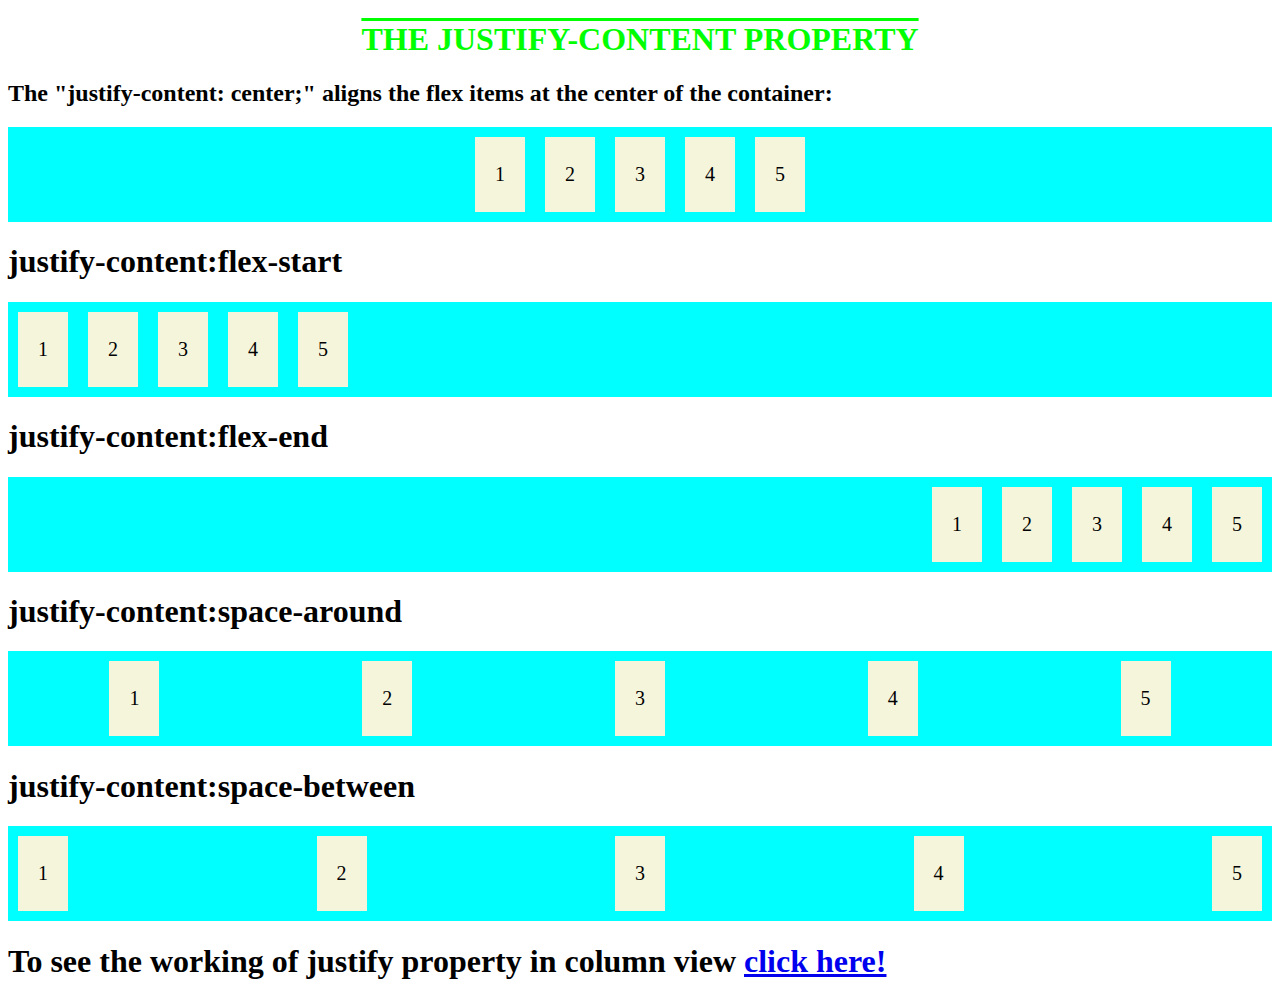
<file: index.html>
<!DOCTYPE html>
<html>
<head>
</head>
<body><link rel="stylesheet" type="text/css" href="style.css">
  <center><h1 style="text-transform:uppercase; text-decoration:overline;color:#00ff00">The justify-content Property</h1></center>
  
<h2>The "justify-content: center;" aligns the flex items at the center of the container:</h2>

<div class="flex-container">
  <div>1</div>
  <div>2</div>
  <div>3</div>  
  <div>4</div> 
  <div>5</div> 
</div>
<h1>justify-content:flex-start</h1>
<div class="flex-container1">
  <div>1</div>
  <div>2</div>
  <div>3</div>  
  <div>4</div> 
  <div>5</div> 
</div>

<h1>justify-content:flex-end</h1>
<div class="flex-container2">
  <div>1</div>
  <div>2</div>
  <div>3</div>  
  <div>4</div> 
  <div>5</div> 
</div>
<h1>justify-content:space-around</h1>
<div class="flex-container3">
  <div>1</div>
  <div>2</div>
  <div>3</div>  
  <div>4</div> 
  <div>5</div> 
</div>
<h1>justify-content:space-between</h1>
<div class="flex-container4">
  <div>1</div>
  <div>2</div>
  <div>3</div>  
  <div>4</div> 
  <div>5</div> 
</div>
  
  <h1>To see the working of justify property in column view <a href="column.html">click here!</a></h1>
</body>

</html>
</file>
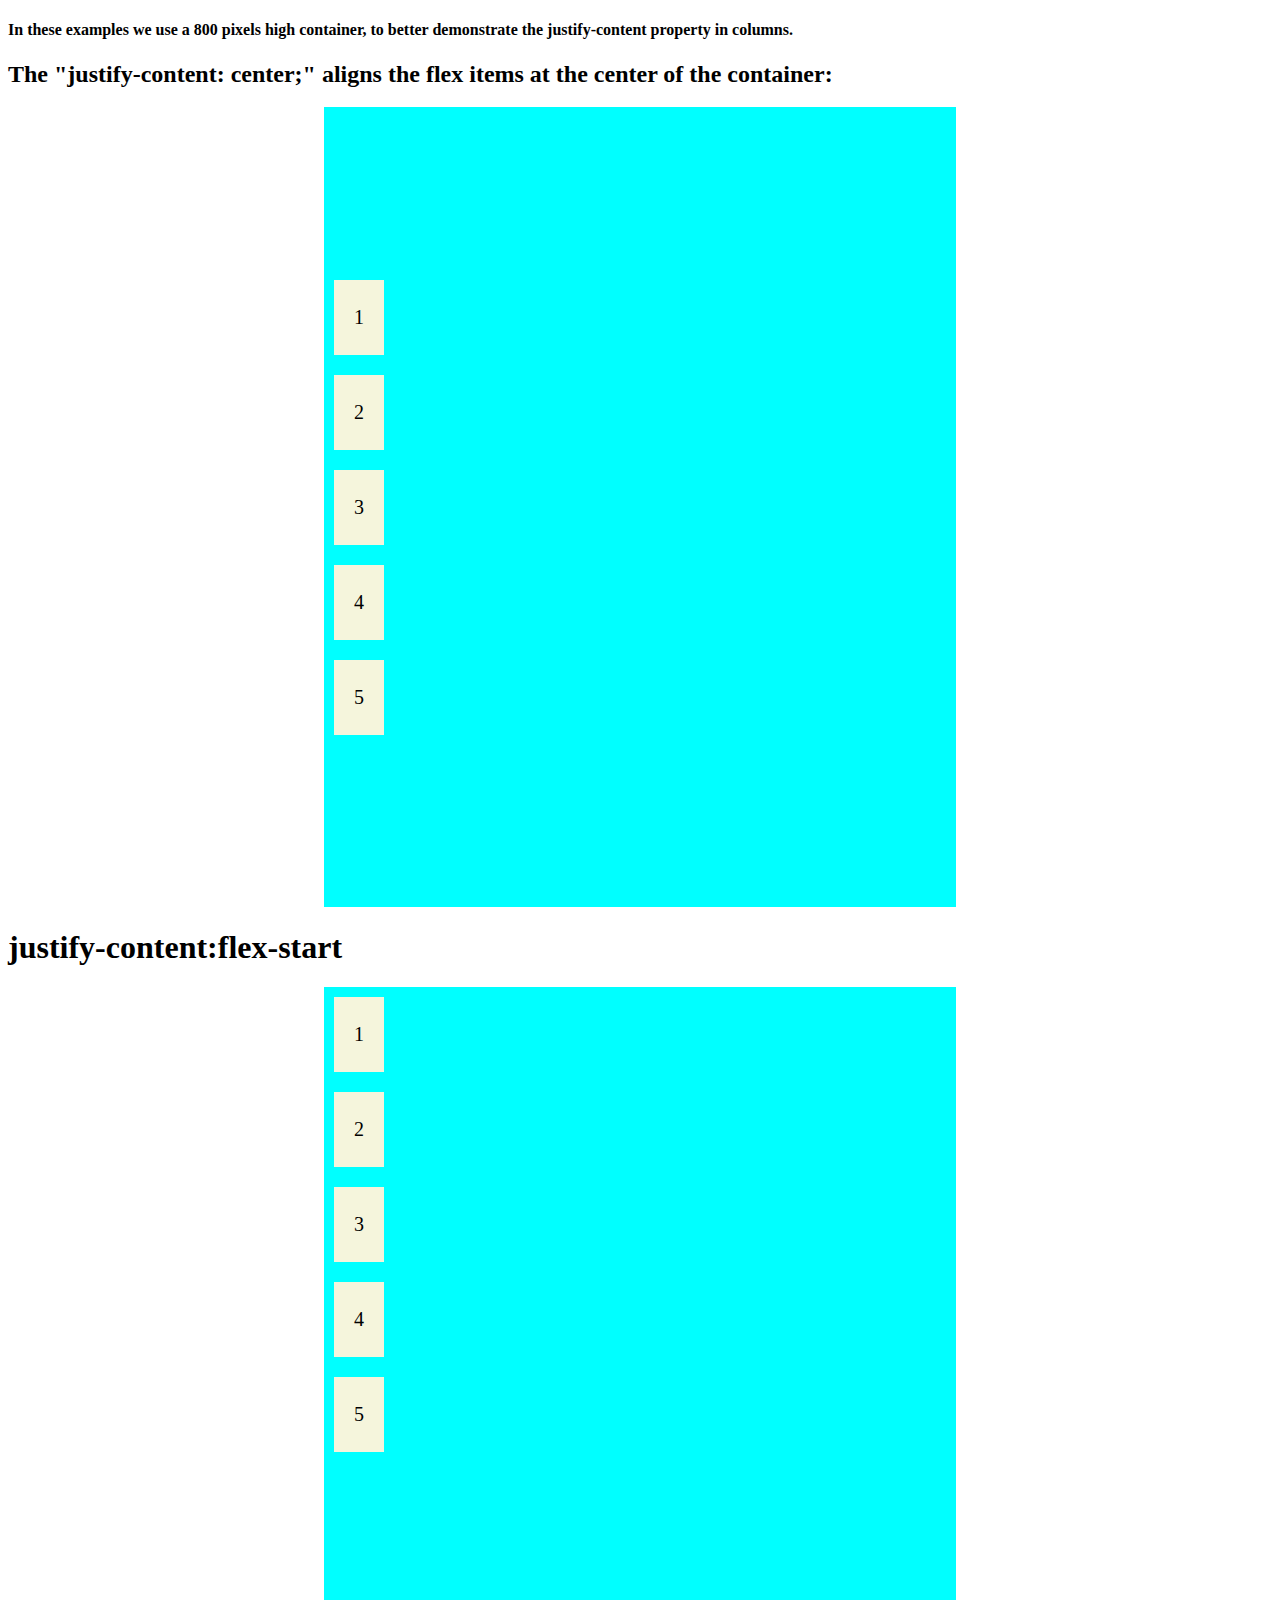
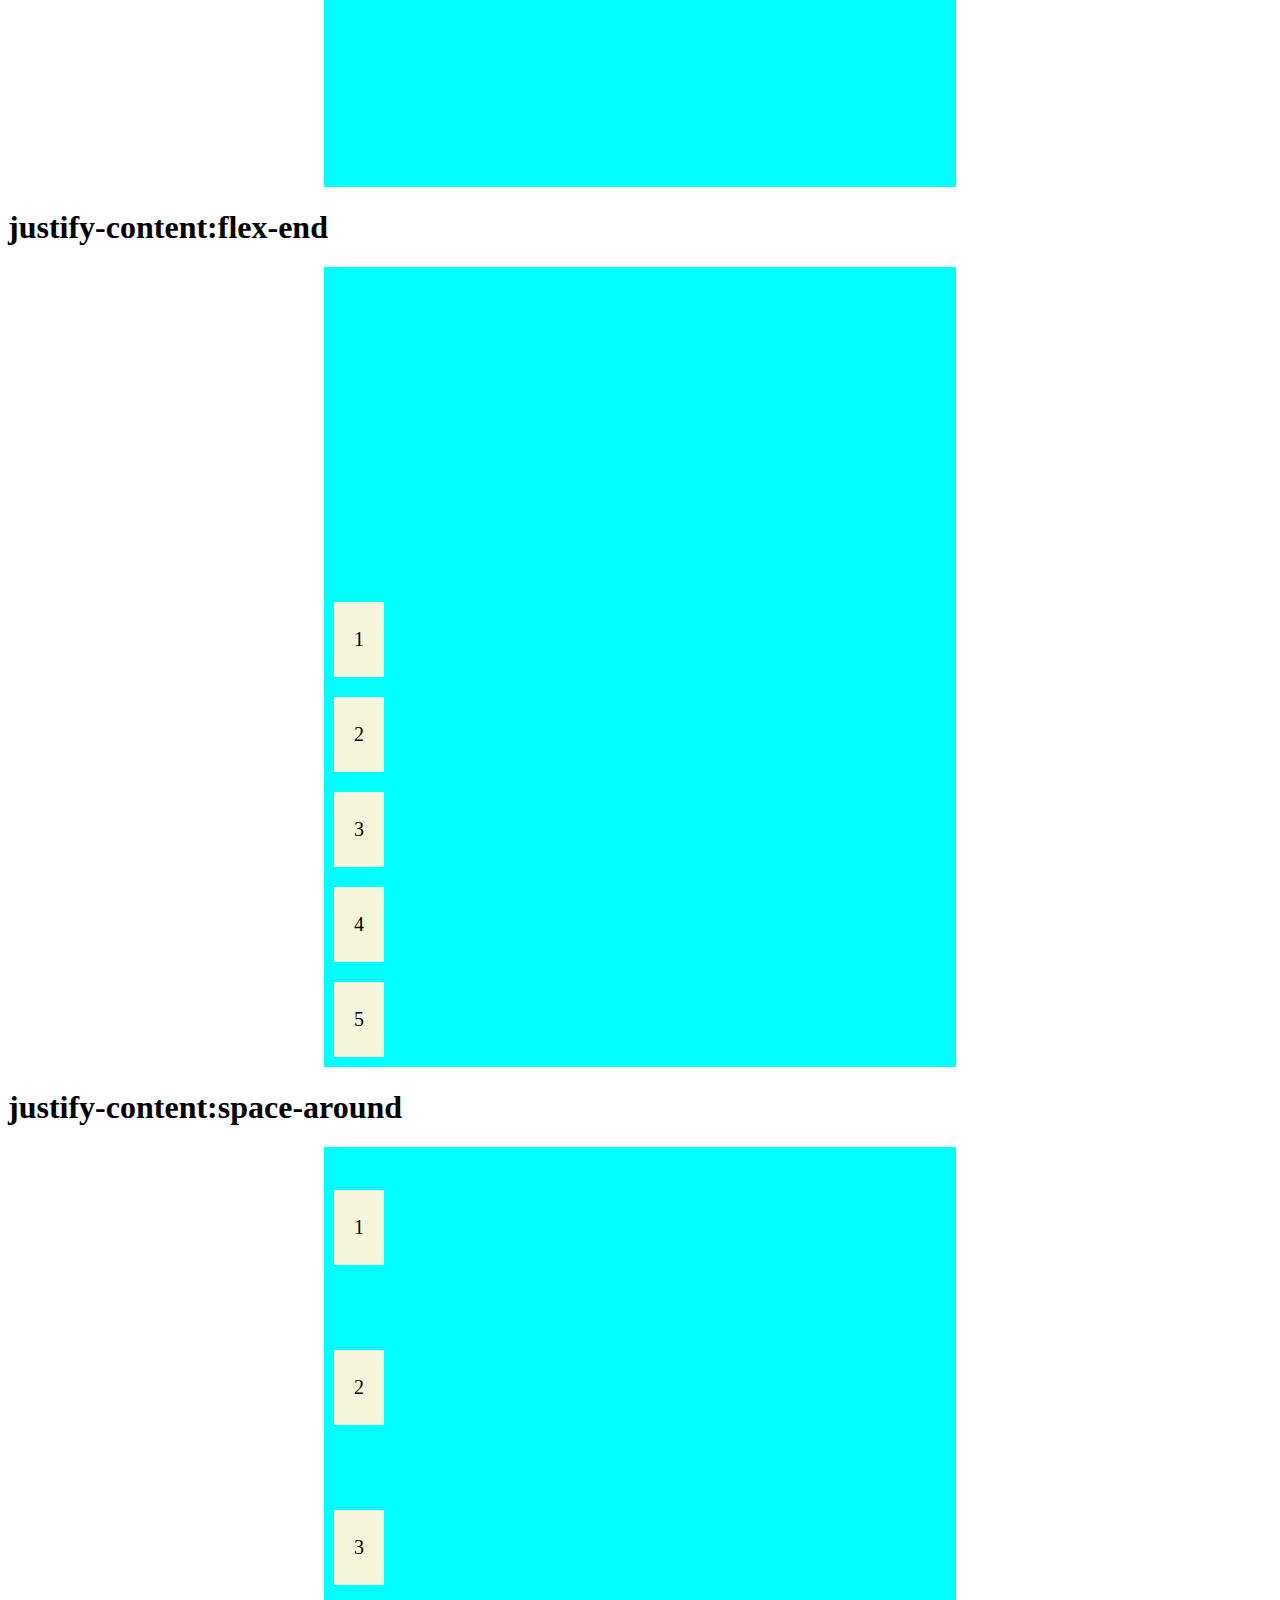
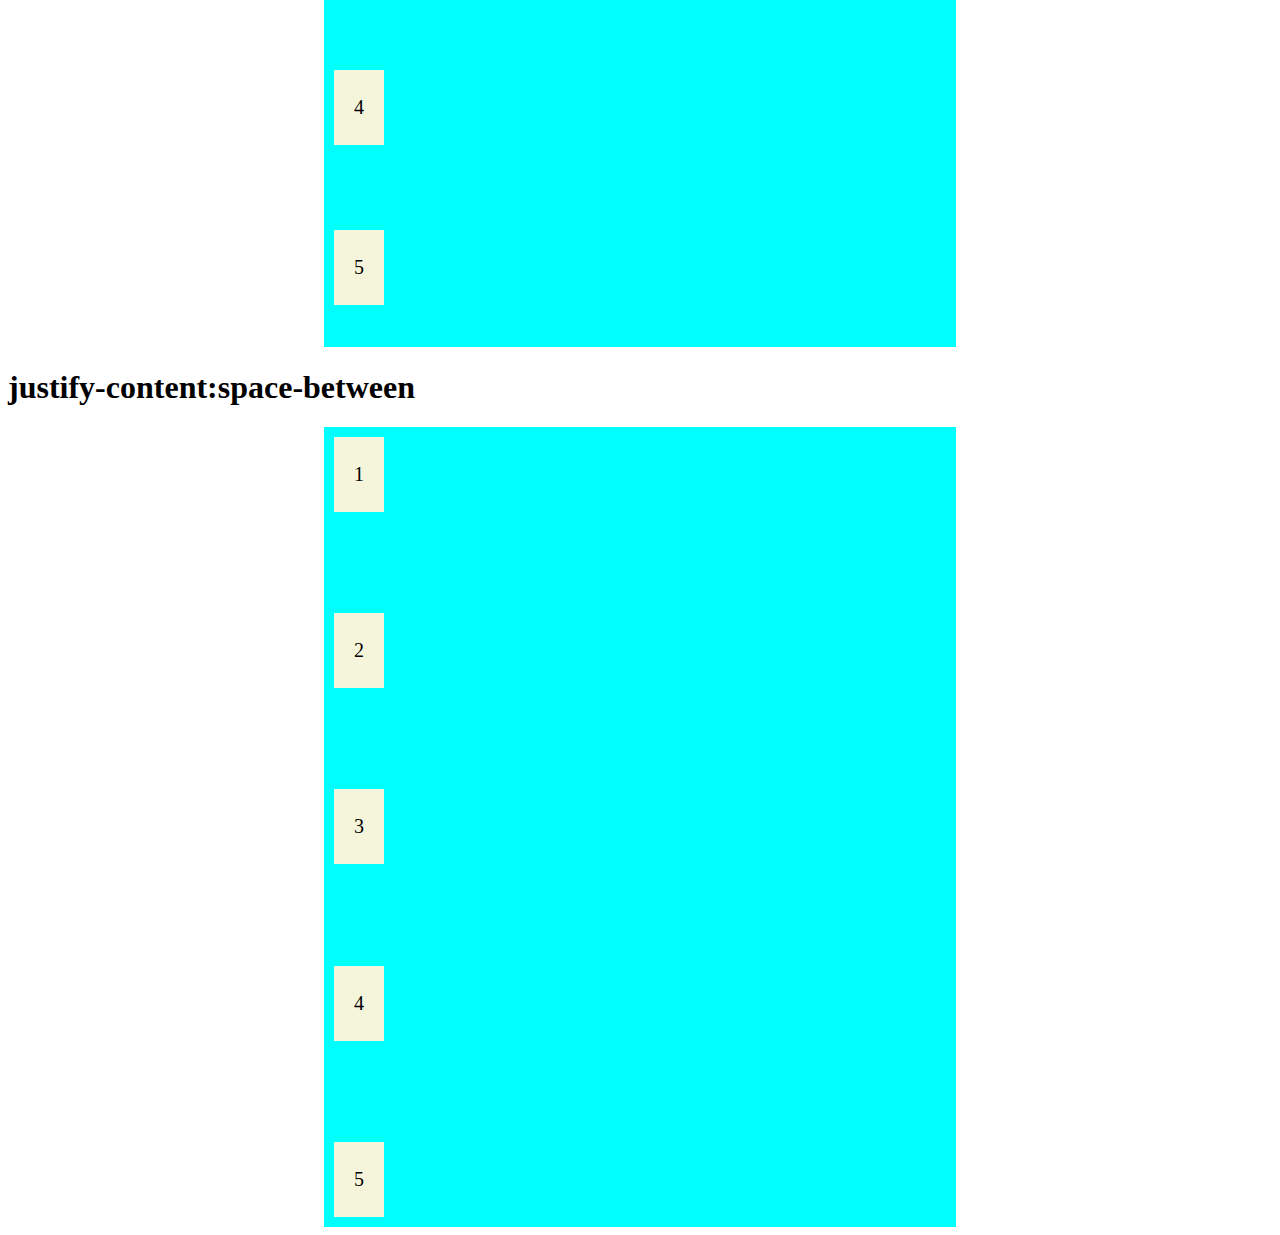
<file: column.html>
<!DOCTYPE html>
<html>
<head>
</head>
<body><link rel="stylesheet" type="text/css" href="column.css">
  <h4>In these examples we use a 800 pixels high container, to better demonstrate the justify-content property in columns.</h4>

<h2>The "justify-content: center;" aligns the flex items at the center of the container:</h2>
  <center>
<div class="flex-container">
  <div>1</div>
  <div>2</div>
  <div>3</div>  
  <div>4</div> 
  <div>5</div> 
</div>
</center>
  
<h1>justify-content:flex-start</h1>
  <center>
<div class="flex-container1">
  <div>1</div>
  <div>2</div>
  <div>3</div>  
  <div>4</div> 
  <div>5</div> 
</div>
</center>

<h1>justify-content:flex-end</h1>
<center>
<div class="flex-container2">
  <div>1</div>
  <div>2</div>
  <div>3</div>  
  <div>4</div> 
  <div>5</div> 
</div>
</center>

<h1>justify-content:space-around</h1>
<center>
<div class="flex-container3">
  <div>1</div>
  <div>2</div>
  <div>3</div>  
  <div>4</div> 
  <div>5</div> 
</div>
</center>

<h1>justify-content:space-between</h1>
<center>
<div class="flex-container4">
  <div>1</div>
  <div>2</div>
  <div>3</div>  
  <div>4</div> 
  <div>5</div> 
</div>
</center>

</body>

</html>
</file>
<file: style.css>
.flex-container {
  display: flex;
  justify-content: center;
  background-color: cyan
}
.flex-container > div {
  background-color:beige;
  width: 50px;
  margin: 10px;
  text-align: center;
  line-height: 75px;
  font-size: 20px;
}
.flex-container1 {
  display: flex;
  justify-content: flex-start;
  background-color: cyan
}
.flex-container1 > div {
  background-color:beige;
  width: 50px;
  margin: 10px;
  text-align: center;
  line-height: 75px;
  font-size: 20px;
}
.flex-container2 {
  display: flex;
  justify-content:flex-end;
  background-color: cyan
}
.flex-container2 > div {
  background-color:beige;
  width: 50px;
  margin: 10px;
  text-align: center;
  line-height: 75px;
  font-size: 20px;
}
.flex-container3 {
  display: flex;
  justify-content:space-around;
  background-color: cyan
}
.flex-container3 > div {
  background-color:beige;
  width: 50px;
  margin: 10px;
  text-align: center;
  line-height: 75px;
  font-size: 20px;
}
.flex-container4 {
  display: flex;
  justify-content:space-between;
  background-color: cyan
}
.flex-container4 > div {
  background-color:beige;
  width: 50px;
  margin: 10px;
  text-align: center;
  line-height: 75px;
  font-size: 20px;
}
</file>
<file: column.css>
.flex-container {
  display: flex;
  flex-direction:column;
  justify-content: center;
  background-color: cyan;
  height:800px;
  width:50%;
}
.flex-container > div {
  background-color:beige;
  width: 50px;
  margin: 10px;
  text-align: center;
  line-height: 75px;
  font-size: 20px;
}
.flex-container1 {
  display: flex;
  flex-direction:column;
    height:800px;
  width:50%;
  justify-content: flex-start;
  background-color: cyan;
}
.flex-container1 > div {
  background-color:beige;
  width: 50px;
  margin: 10px;
  text-align: center;
  line-height: 75px;
  font-size: 20px;
}
.flex-container2 {
  display: flex;
   flex-direction:column;
 height:800px;
  width:50%;
  justify-content:flex-end;
  background-color: cyan;
}
.flex-container2 > div {
  background-color:beige;
  width: 50px;
  margin: 10px;
  text-align: center;
  line-height: 75px;
  font-size: 20px;
}
.flex-container3 {
  display: flex;
   flex-direction:column;
 height:800px;
  width:50%;
  justify-content:space-around;
  background-color: cyan
}
.flex-container3 > div {
  background-color:beige;
  width: 50px;
  margin: 10px;
  text-align: center;
  line-height: 75px;
  font-size: 20px;
}
.flex-container4 {
  display: flex;
   flex-direction:column;
 height:800px;
  width:50%;
  justify-content:space-between;
  background-color: cyan
}
.flex-container4 > div {
  background-color:beige;
  width: 50px;
  margin: 10px;
  text-align: center;
  line-height: 75px;
  font-size: 20px;
}
</file>
